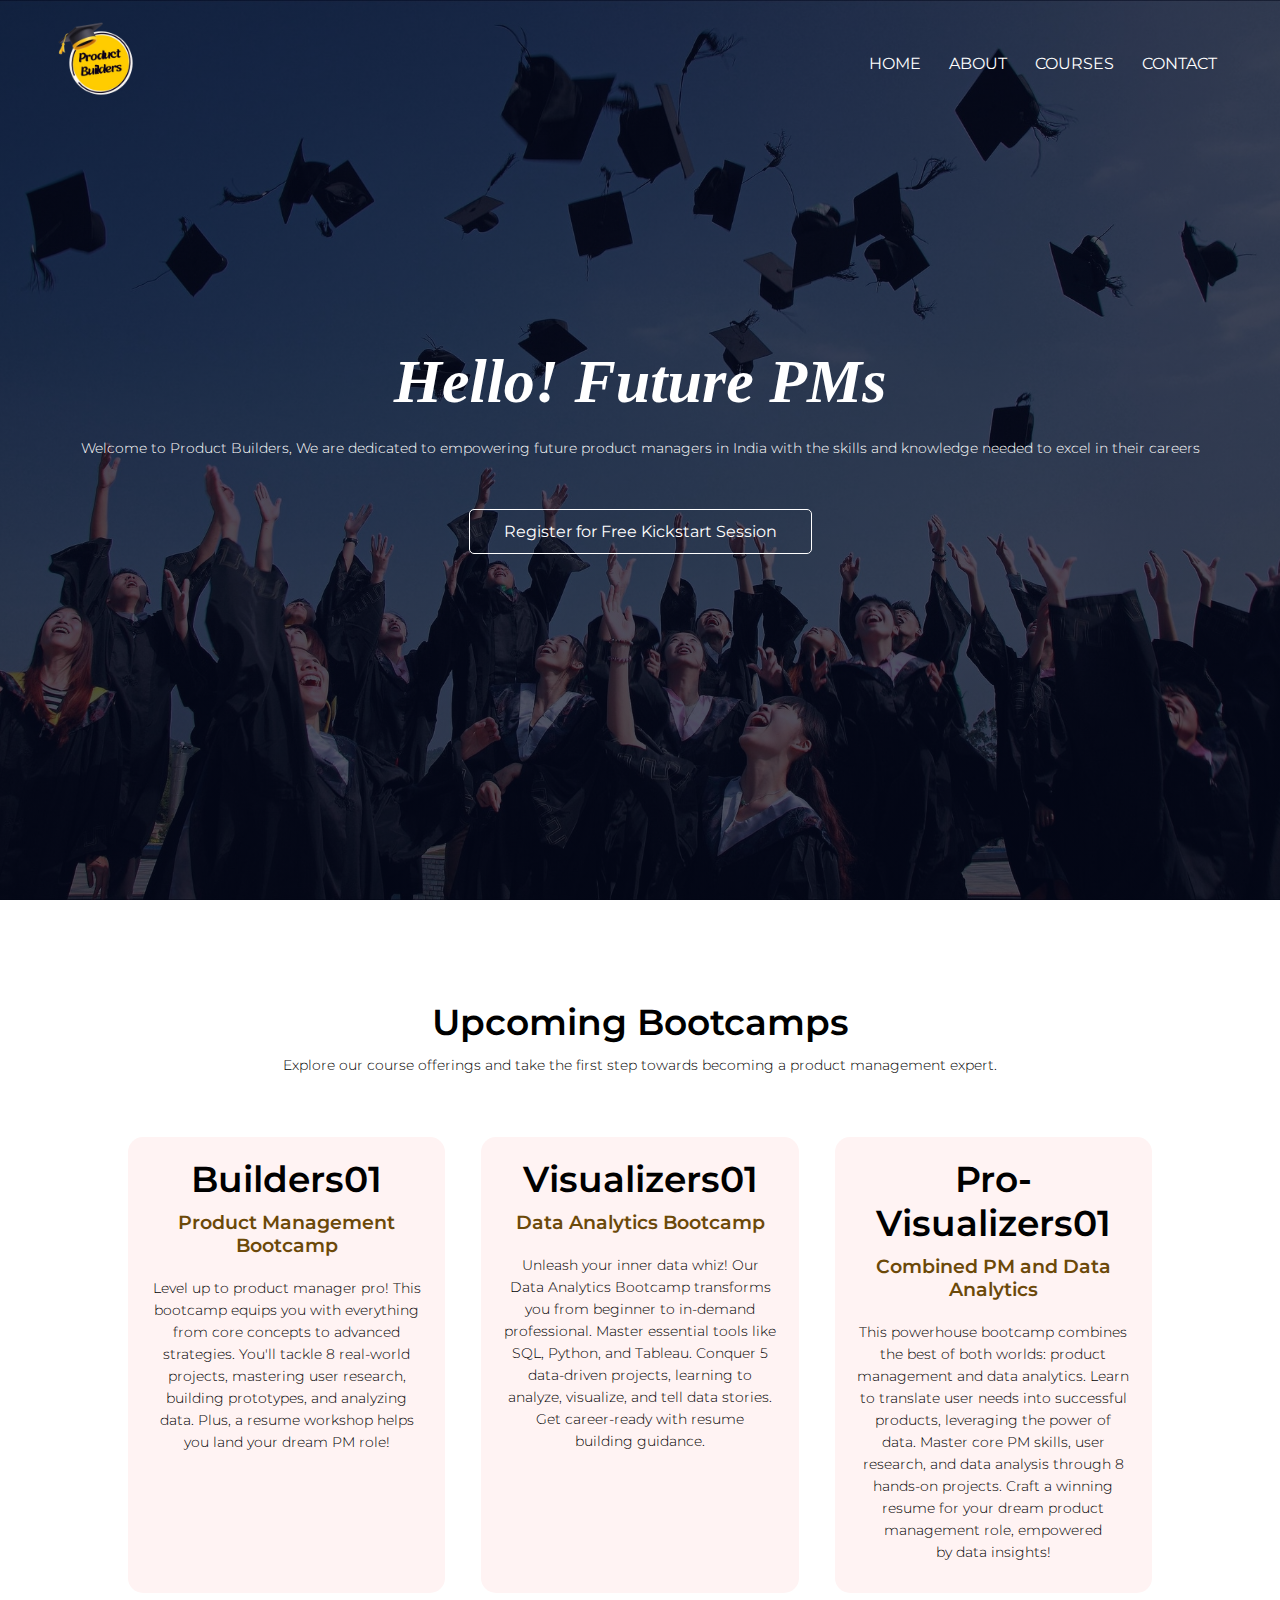
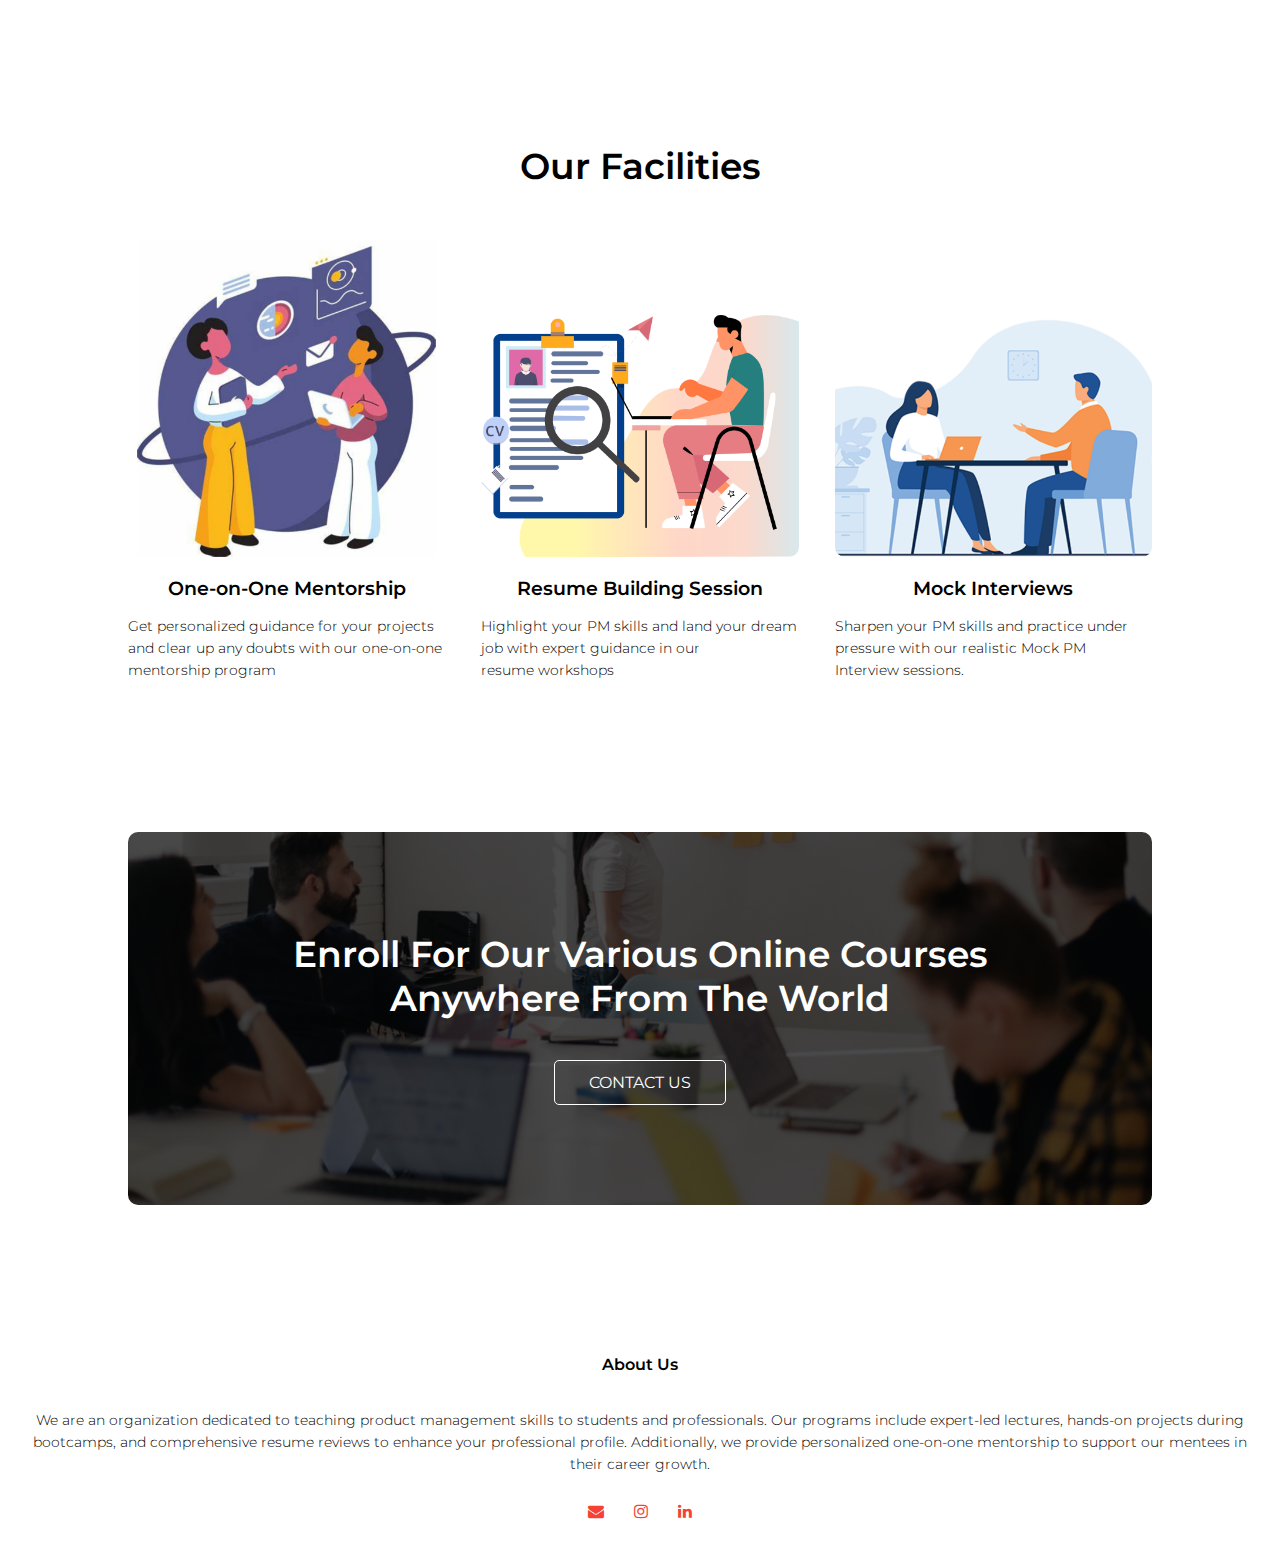
<file: index.html>
<!DOCTYPE html>
<html lang="en">
<head>
    <meta charset="UTF-8">
    <meta http-equiv="X-UA-Compatible" content="IE=edge">
     <meta name="viewport" content="width=device-width, initial-scale=1.0"> <!-- it helps to make website responsive -->
    <title>Product Builders</title>
    <link rel="stylesheet" href="style.css">
    <link rel="preconnect" href="https://fonts.googleapis.com"><link rel="preconnect" href="https://fonts.gstatic.com" crossorigin><link href="https://fonts.googleapis.com/css2?family=Montserrat:wght@200;300;400;600;700&display=swap" rel="stylesheet">
    <link rel="stylesheet" href="https://stackpath.bootstrapcdn.com/font-awesome/4.7.0/css/font-awesome.min.css">

<body>
     <section class="header">
        <nav>
            <a href="index.html"><img src="images/Product-removebg-preview.png" alt=""></a>
            <div class="nav-links" id="navLinks">
                <i class="fa fa-times" onclick="hideMenu()"></i>
                <ul>
                    <li><a href="index.html">HOME</a></li>
                    <li><a href="about.html">ABOUT</a></li>
                    <li><a href="course.html">COURSES</a></li>
                    <!-- <li><a href="blog.html">BLOG</a></li> -->
                    <li><a href="contact.html">CONTACT</a></li>
                </ul>
            </div>
            <i class="fa fa-bars" onclick="showMenu()"></i>
        </nav>

    <div class="text-box">
        <h1>Hello! Future PMs</h1>
        <p>Welcome to Product Builders, We are dedicated to empowering future product managers in India with the skills and knowledge needed to excel in their careers</p>
        <a class="hero-btn" href="https://forms.gle/Kp74SSanJDmMqj3Q6" target="_blank">Register for Free Kickstart Session</a>

    </div>    
     </section>


<!-- <============== Courses =============>  -->

<section class="course">

    <h1>Upcoming Bootcamps</h1>
    <p>Explore our course offerings and take the first step towards becoming a product management expert.</p>

     <div class="row">
        <div class="course-col">
            <h1>Builders01</h1>
            <h3 style="color: rgb(108, 73, 9);">Product Management Bootcamp</h3>
            <p>Level up to product manager pro! This bootcamp equips you with everything from core concepts to advanced strategies.  You'll tackle 8 real-world projects, mastering user research, building prototypes, and analyzing data. Plus, a resume workshop helps you land your dream PM role!</p>
        </div>
        <div class="course-col">
            <h1>Visualizers01</h1>
            <h3 style="color: rgb(108, 73, 9);">Data Analytics Bootcamp</h3>
            <p>Unleash your inner data whiz! Our Data Analytics Bootcamp transforms you from beginner to in-demand professional. Master essential tools like SQL, Python, and Tableau. Conquer 5 data-driven projects, learning to analyze, visualize, and tell data stories. Get career-ready with resume building guidance.</p>
        </div>
        <div class="course-col">
            <h1>Pro-Visualizers01</h1>
            <h3 style="color: rgb(108, 73, 9);"> Combined PM and Data Analytics</h3>
            <p>This powerhouse bootcamp combines the best of both worlds: product management and data analytics.  Learn to translate user needs into successful products, leveraging the power of data.  Master core PM skills, user research, and data analysis through 8 hands-on projects. Craft a winning resume for your dream product management role, empowered by data insights!</p>
        </div>
     </div>

</section>




<!-- <============ Facilities ============> -->

<section class="facilities">
    <h1>Our Facilities</h1>
    <!-- <p>Lorem ipsum dolor, sit amet consectetur adipisicing elit. Totam, neque?</p> -->

    <div class="row">
        <div class="facilities-col">
            <img src="images/MENTORSHIP.png" alt="">
            <h3>One-on-One Mentorship</h3>
            <p>Get personalized guidance for your projects and clear up any doubts with our one-on-one mentorship program</p>

        </div>
        <div class="facilities-col">
            <img src="images/resume.png" alt="">
            <h3>Resume Building Session</h3>
            <p>Highlight your PM skills and land your dream job with expert guidance in our resume workshops</p>
            
        </div>
        <div class="facilities-col">
            <img src="images/INTERVEW.png" alt="">
            <h3>Mock Interviews</h3>
            <p>Sharpen your PM skills and practice under pressure with our realistic Mock PM Interview sessions.</p>
            
        </div>
    </div>

</section>




 <!-- ------- Call to Action ---------  -->

 <section class="cta">
    <h1>Enroll For Our Various Online Courses <br> Anywhere From The World</h1>
    <a href="contact.html" class="hero-btn">CONTACT US</a>
 </section>


  <!-- ---------- Footer -----------  -->

<section class="footer">
    <h4>About Us</h4>
    <p>We are an organization dedicated to teaching product management skills to students and professionals. Our programs include expert-led lectures, hands-on projects during bootcamps, and comprehensive resume reviews to enhance your professional profile. Additionally, we provide personalized one-on-one mentorship to support our mentees in their career growth.</p>
    <div class="icons">
        <a href="mailto:teamproductbuilders@gmail.com" target="_blank" > <i class="fa fa-envelope"></i></a>
        <a href="https://www.instagram.com/product_builders_?igsh=Mzh2aTRtNXdvcnUx"  target="_blank"> <i class="fa fa-instagram"></i></a>
        <a href="https://www.linkedin.com/company/product-builders-pm/"  target="_blank"> <i class="fa fa-linkedin"></i></a>
    </div>
  </section>

















 <!-- <------------Javascript for Toggle Menu ------------> 

    <script>

        var navLinks = document.getElementById("navLinks");

        function showMenu(){
            navLinks.style.right = "0";
        }

        function hideMenu(){
            navLinks.style.right = "-200px";
        }

    </script> 



</body>
</html>
</file>
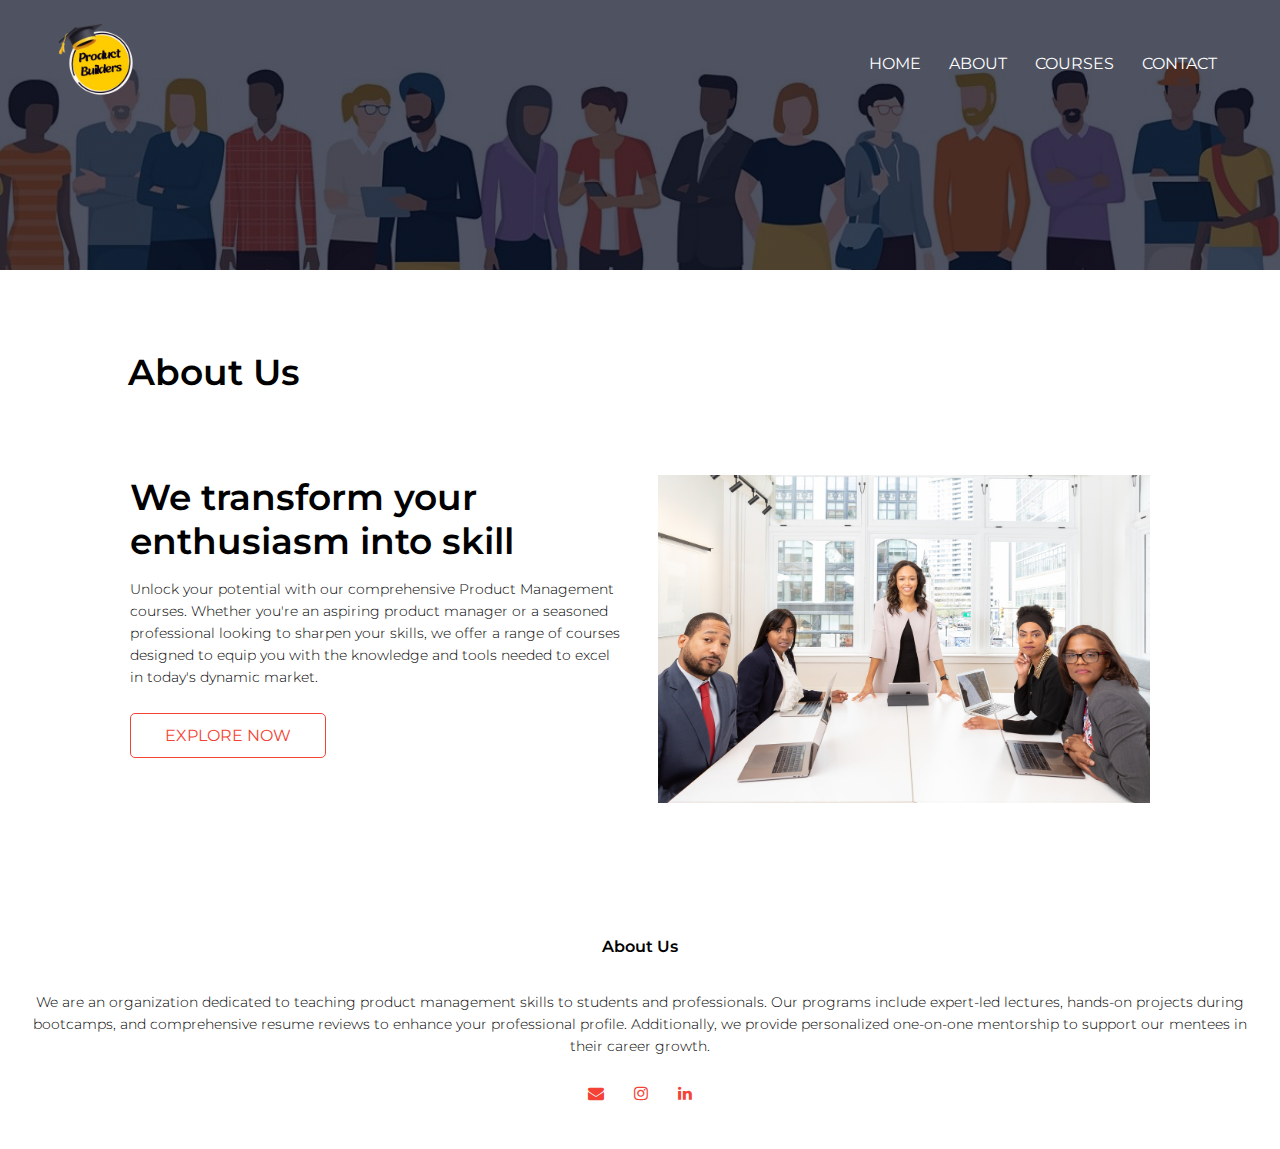
<file: about.html>
<!DOCTYPE html>
<html lang="en">
<head>
    <meta charset="UTF-8">
    <meta http-equiv="X-UA-Compatible" content="IE=edge">
     <meta name="viewport" content="width=device-width, initial-scale=1.0"> <!-- it helps to make website responsive -->
    <title>University Website Design</title>
    <link rel="stylesheet" href="style.css">
    <link rel="preconnect" href="https://fonts.googleapis.com"><link rel="preconnect" href="https://fonts.gstatic.com" crossorigin><link href="https://fonts.googleapis.com/css2?family=Montserrat:wght@200;300;400;600;700&display=swap" rel="stylesheet">
    <link rel="stylesheet" href="https://stackpath.bootstrapcdn.com/font-awesome/4.7.0/css/font-awesome.min.css">
<body>
     <section class="sub-header">
        <nav>
            <a href="index.html"><img src="images/Product-removebg-preview.png" alt=""></a>
            <div class="nav-links" id="navLinks">
                <i class="fa fa-times" onclick="hideMenu()"></i>
                <ul>
                    <li><a href="index.html">HOME</a></li>
                    <li><a href="about.html">ABOUT</a></li>
                    <li><a href="course.html">COURSES</a></li>
                    <!-- <li><a href="blog.html">BLOG</a></li> -->
                    <li><a href="contact.html">CONTACT</a></li>
                </ul>
            </div>
            <i class="fa fa-bars" onclick="showMenu()"></i>
        </nav>
<!--         <h1 class="title">About Us</h1>  -->

     </section>



<!-- --------- about us content -------------  -->


<section class="about-us">
    <h1 class="title">About Us</h1> 
    <div class="row">
        <div class="about-col">
            <h1>We transform your enthusiasm into skill</h1>
            <p>Unlock your potential with our comprehensive Product Management courses. Whether you're an aspiring product manager or a seasoned professional looking to sharpen your skills, we offer a range of courses designed to equip you with the knowledge and tools needed to excel in today's dynamic market.</p>
            <a target="_blank" href="https://forms.gle/Kp74SSanJDmMqj3Q6" class="hero-btn red-btn">EXPLORE NOW</a>
        </div>
        <div class="about-col">
            <img src="images/about.jpg" alt="">
        </div>
    </div>
</section>










  <!-- ---------- Footer -----------  -->

<section class="footer">
    <h4>About Us</h4>
    <p>We are an organization dedicated to teaching product management skills to students and professionals. Our programs include expert-led lectures, hands-on projects during bootcamps, and comprehensive resume reviews to enhance your professional profile. Additionally, we provide personalized one-on-one mentorship to support our mentees in their career growth.</p>
    <div class="icons">
        <a href="mailto:teamproductbuilders@gmail.com" target="_blank" > <i class="fa fa-envelope"></i></a>
        <a href="https://www.instagram.com/product_builders_?igsh=Mzh2aTRtNXdvcnUx"  target="_blank"> <i class="fa fa-instagram"></i></a>
        <a href="https://www.linkedin.com/company/product-builders-pm/"  target="_blank"> <i class="fa fa-linkedin"></i> </a>
    </div>
  </section>

















 <!-- <------------Javascript for Toggle Menu ------------> 

    <script>

        var navLinks = document.getElementById("navLinks");

        function showMenu(){
            navLinks.style.right = "0";
        }

        function hideMenu(){
            navLinks.style.right = "-200px";
        }

    </script> 



</body>
</html>
</file>
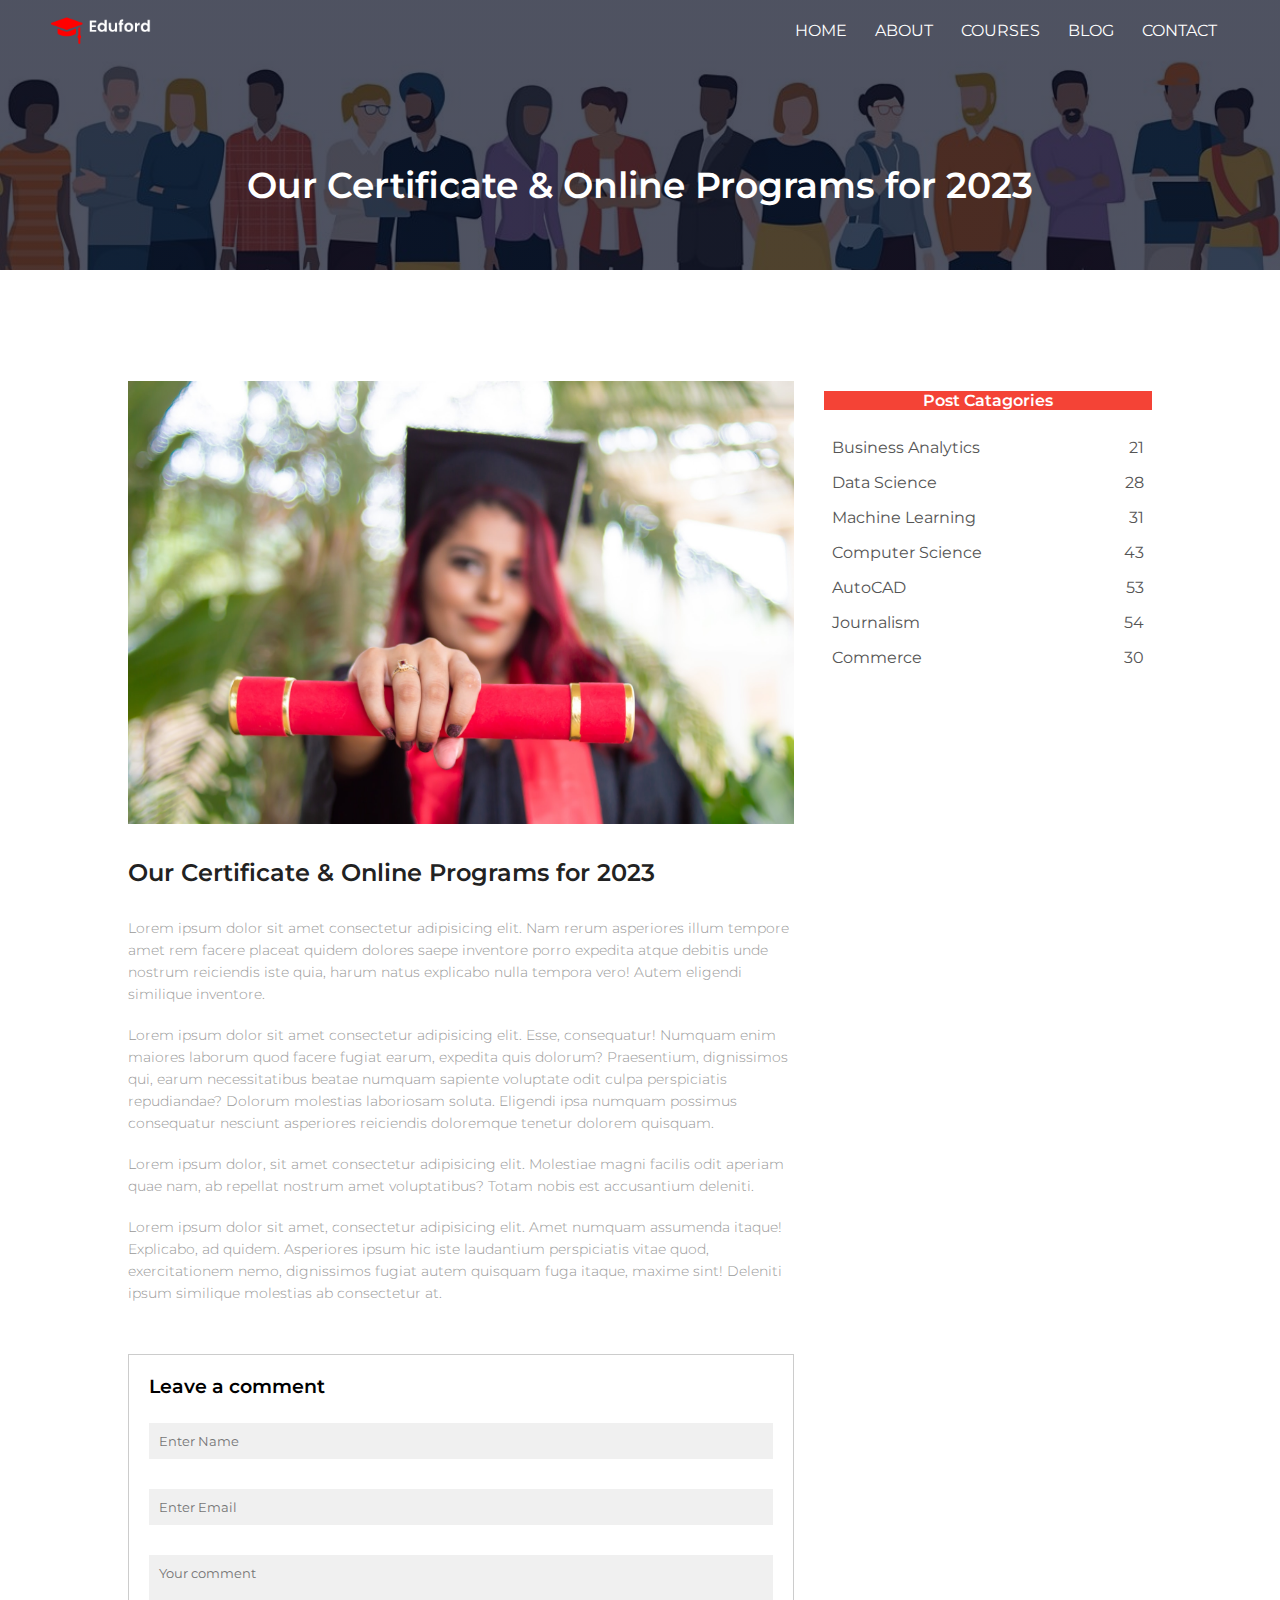
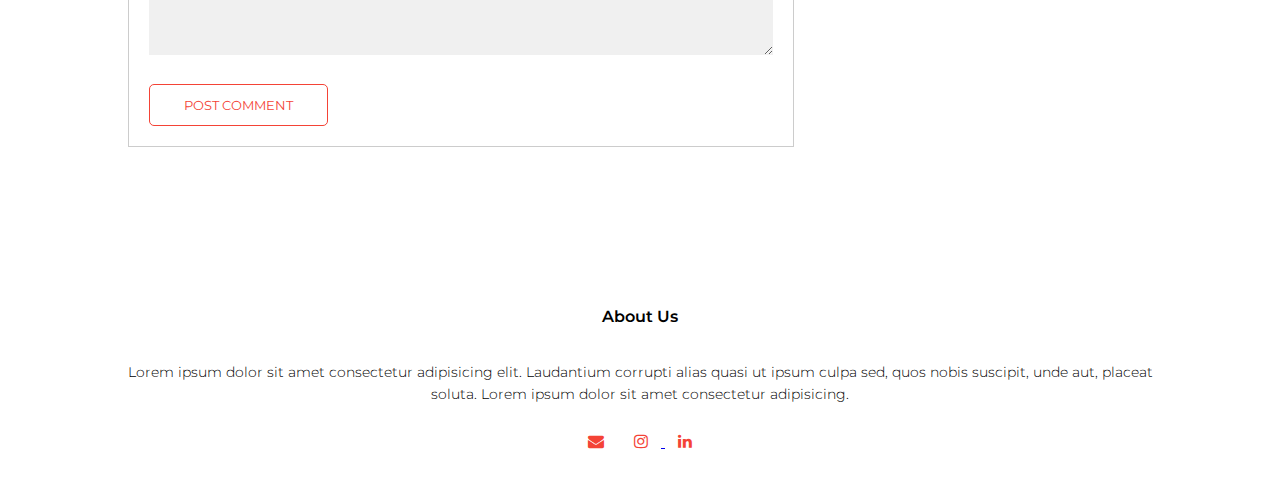
<file: blog.html>
<!DOCTYPE html>
<html lang="en">
<head>
    <meta charset="UTF-8">
    <meta http-equiv="X-UA-Compatible" content="IE=edge">
     <meta name="viewport" content="width=device-width, initial-scale=1.0"> <!-- it helps to make website responsive -->
    <title>University Website Design</title>
    <link rel="stylesheet" href="style.css">
    <link rel="preconnect" href="https://fonts.googleapis.com"><link rel="preconnect" href="https://fonts.gstatic.com" crossorigin><link href="https://fonts.googleapis.com/css2?family=Montserrat:wght@200;300;400;600;700&display=swap" rel="stylesheet">
    <link rel="stylesheet" href="https://stackpath.bootstrapcdn.com/font-awesome/4.7.0/css/font-awesome.min.css">
<body>
     <section class="sub-header">
        <nav>
            <a href="index.html"><img src="images/logo.png" alt=""></a>
            <div class="nav-links" id="navLinks">
                <i class="fa fa-times" onclick="hideMenu()"></i>
                <ul>
                    <li><a href="index.html">HOME</a></li>
                    <li><a href="about.html">ABOUT</a></li>
                    <li><a href="course.html">COURSES</a></li>
                    <li><a href="blog.html">BLOG</a></li>
                    <li><a href="contact.html">CONTACT</a></li>
                </ul>
            </div>
            <i class="fa fa-bars" onclick="showMenu()"></i>
        </nav>
        <h1>Our Certificate & Online Programs for 2023</h1> 

     </section>

 <!-- --------- blog page content ----------  -->

<section class="blog-content">
    <div class="row">
        <div class="blog-left">
            <img src="images/certificate.jpg" alt="">
            <h2>Our Certificate & Online Programs for 2023</h2>
            <p>Lorem ipsum dolor sit amet consectetur adipisicing elit. Nam rerum asperiores illum tempore amet rem facere placeat quidem dolores saepe inventore porro expedita atque debitis unde nostrum reiciendis iste quia, harum natus explicabo nulla tempora vero! Autem eligendi similique inventore.</p>
            <br>
            <p>Lorem ipsum dolor sit amet consectetur adipisicing elit. Esse, consequatur! Numquam enim maiores laborum quod facere fugiat earum, expedita quis dolorum? Praesentium, dignissimos qui, earum necessitatibus beatae numquam sapiente voluptate odit culpa perspiciatis repudiandae? Dolorum molestias laboriosam soluta. Eligendi ipsa numquam possimus consequatur nesciunt asperiores reiciendis doloremque tenetur dolorem quisquam.</p>
            <br>
            <p>Lorem ipsum dolor, sit amet consectetur adipisicing elit. Molestiae magni facilis odit aperiam quae nam, ab repellat nostrum amet voluptatibus? Totam nobis est accusantium deleniti.</p>
            <br>
            <p>Lorem ipsum dolor sit amet, consectetur adipisicing elit. Amet numquam assumenda itaque! Explicabo, ad quidem. Asperiores ipsum hic iste laudantium perspiciatis vitae quod, exercitationem nemo, dignissimos fugiat autem quisquam fuga itaque, maxime sint! Deleniti ipsum similique molestias ab consectetur at.</p>



<div class="comment-box">

    <h3>Leave a comment</h3>

    <form  class="comment-form">
        <input type="text" placeholder="Enter Name">
        <input type="email" placeholder="Enter Email">
        <textarea rows="5" placeholder="Your comment"></textarea>
        <button type="submit" class="hero-btn red-btn">POST COMMENT</button>
    </form>


</div>

















        </div>












        <div class="blog-right">
            <h3>Post Catagories</h3>
            <div>
                <span>Business Analytics</span>
                <span>21</span>
            </div>
            <div>
                <span>Data Science</span>
                <span>28</span>
            </div>
            <div>
                <span>Machine Learning</span>
                <span>31</span>
            </div>
            <div>
                <span>Computer Science</span>
                <span>43</span>
            </div>
            <div>
                <span>AutoCAD</span>
                <span>53</span>
            </div>
            <div>
                <span>Journalism</span>
                <span>54</span>
            </div>
            <div>
                <span>Commerce</span>
                <span>30</span>
            </div>
        </div>
    </div>
</section>










  <!-- ---------- Footer -----------  -->

<section class="footer">
    <h4>About Us</h4>
    <p>Lorem ipsum dolor sit amet consectetur adipisicing elit. Laudantium corrupti alias quasi ut ipsum culpa sed, quos nobis  suscipit, unde aut, placeat <br> soluta. Lorem ipsum dolor sit amet consectetur adipisicing.</p>
    <div class="icons">
        <a href="mailto:teamproductbuilders@gmail.com"> <i class="fa fa-envelope"></i></a>
        <a href="https://www.instagram.com/product_builders_?igsh=Mzh2aTRtNXdvcnUx"> <i class="fa fa-instagram"></i> </a>
        <a href="https://www.linkedin.com/company/product-builders-pm/"> <i class="fa fa-linkedin"></i> </a>
    </div>
  </section>

















 <!-- <------------Javascript for Toggle Menu ------------> 

    <script>

        var navLinks = document.getElementById("navLinks");

        function showMenu(){
            navLinks.style.right = "0";
        }

        function hideMenu(){
            navLinks.style.right = "-200px";
        }

    </script> 



</body>
</html>
</file>
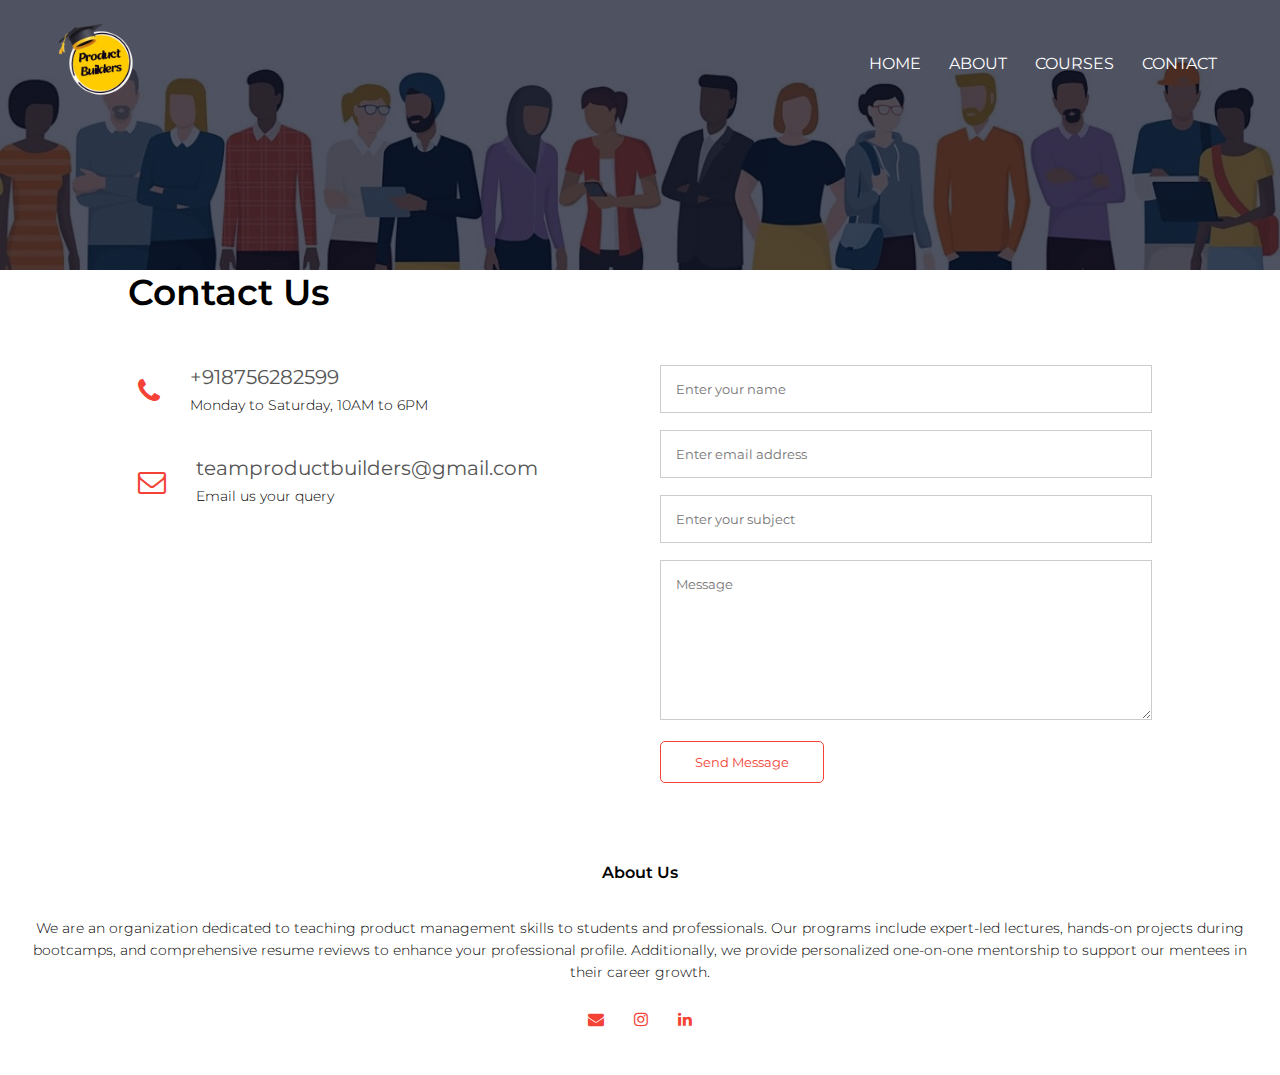
<file: contact.html>
<!DOCTYPE html>
<html lang="en">

<head>
    <meta charset="UTF-8">
    <meta http-equiv="X-UA-Compatible" content="IE=edge">
    <meta name="viewport" content="width=device-width, initial-scale=1.0"> <!-- it helps to make website responsive -->
    <title>University Website Design</title>
    <link rel="stylesheet" href="style.css">
    <link rel="preconnect" href="https://fonts.googleapis.com">
    <link rel="preconnect" href="https://fonts.gstatic.com" crossorigin>
    <link href="https://fonts.googleapis.com/css2?family=Montserrat:wght@200;300;400;600;700&display=swap"
        rel="stylesheet">
    <link rel="stylesheet" href="https://stackpath.bootstrapcdn.com/font-awesome/4.7.0/css/font-awesome.min.css">

     


<body>
    <section class="sub-header">
        <nav>
            <a href="index.html"><img src="images/Product-removebg-preview.png" alt=""></a>
            <div class="nav-links" id="navLinks">
                <i class="fa fa-times" onclick="hideMenu()"></i>
                <ul>
                    <li><a href="index.html">HOME</a></li>
                    <li><a href="about.html">ABOUT</a></li>
                    <li><a href="course.html">COURSES</a></li>
                    <!-- <li><a href="blog.html">BLOG</a></li> -->
                    <li><a href="contact.html">CONTACT</a></li>
                </ul>
            </div>
            <i class="fa fa-bars" onclick="showMenu()"></i>
        </nav>
<!--         <h1 class="title">Contact Us</h1> -->

    </section>

    <!-- ----------- Contact us ------------  -->


    <section class="contact-us">
        <h1 class="title">Contact Us</h1>
        <div class="row">
            <div class="contact-col">
                <div>
                    <i class="fa fa-phone"></i>
                    <span>
                        <h5>+918756282599</h5>
                        <p>Monday to Saturday, 10AM to 6PM</p>
                    </span>
                </div>
                <div>
                    <i class="fa fa-envelope-o"></i>
                    <span>
                        <h5>teamproductbuilders@gmail.com</h5>
                        <p>Email us your query</p>
                    </span>
                </div>
            </div>
            <div class="contact-col">
<form id="contact-form">
  <input type="text" name="name" placeholder="Enter your name" required>
  <input type="email" name="email" placeholder="Enter email address" required>
  <input type="text" name="subject" placeholder="Enter your subject" required>
  <textarea rows="8" name="message" placeholder="Message"></textarea>
  <button type="submit" class="hero-btn red-btn">Send Message</button>
</form>



            </div>
        </div>
    </section>


   <script type="text/javascript">
  document.getElementById('contact-form').addEventListener('submit', function(event) {
    event.preventDefault(); // Prevent default form submission

    var form = event.target;
    var name = form.querySelector('input[name="name"]').value;
    var email = form.querySelector('input[name="email"]').value;
    var subject = form.querySelector('input[name="subject"]').value;
    var message = form.querySelector('textarea[name="message"]').value;

    var mailtoLink = `mailto:teamproductbuilders@gmail.com?subject=${encodeURIComponent(subject)}&body=${encodeURIComponent("Name: " + name + "\nEmail: " + email + "\n\nMessage:\n" + message)}`;

    window.location.href = mailtoLink;
  });
</script>









    <!-- ---------- Footer -----------  -->

    <section class="footer">
    <h4>About Us</h4>
    <p>We are an organization dedicated to teaching product management skills to students and professionals. Our programs include expert-led lectures, hands-on projects during bootcamps, and comprehensive resume reviews to enhance your professional profile. Additionally, we provide personalized one-on-one mentorship to support our mentees in their career growth.</p>
    <div class="icons">
        <a href="mailto:teamproductbuilders@gmail.com" target="_blank" > <i class="fa fa-envelope"></i></a>
        <a href="https://www.instagram.com/product_builders_?igsh=Mzh2aTRtNXdvcnUx"  target="_blank"> <i class="fa fa-instagram"></i></a>
        <a href="https://www.linkedin.com/company/product-builders-pm/"  target="_blank"> <i class="fa fa-linkedin"></i> </a>
    </div>
  </section>
















    <!-- <------------Javascript for Toggle Menu ------------>

    <script>

        var navLinks = document.getElementById("navLinks");

        function showMenu() {
            navLinks.style.right = "0";
        }

        function hideMenu() {
            navLinks.style.right = "-200px";
        }

    </script>



</body>

</html>
</file>
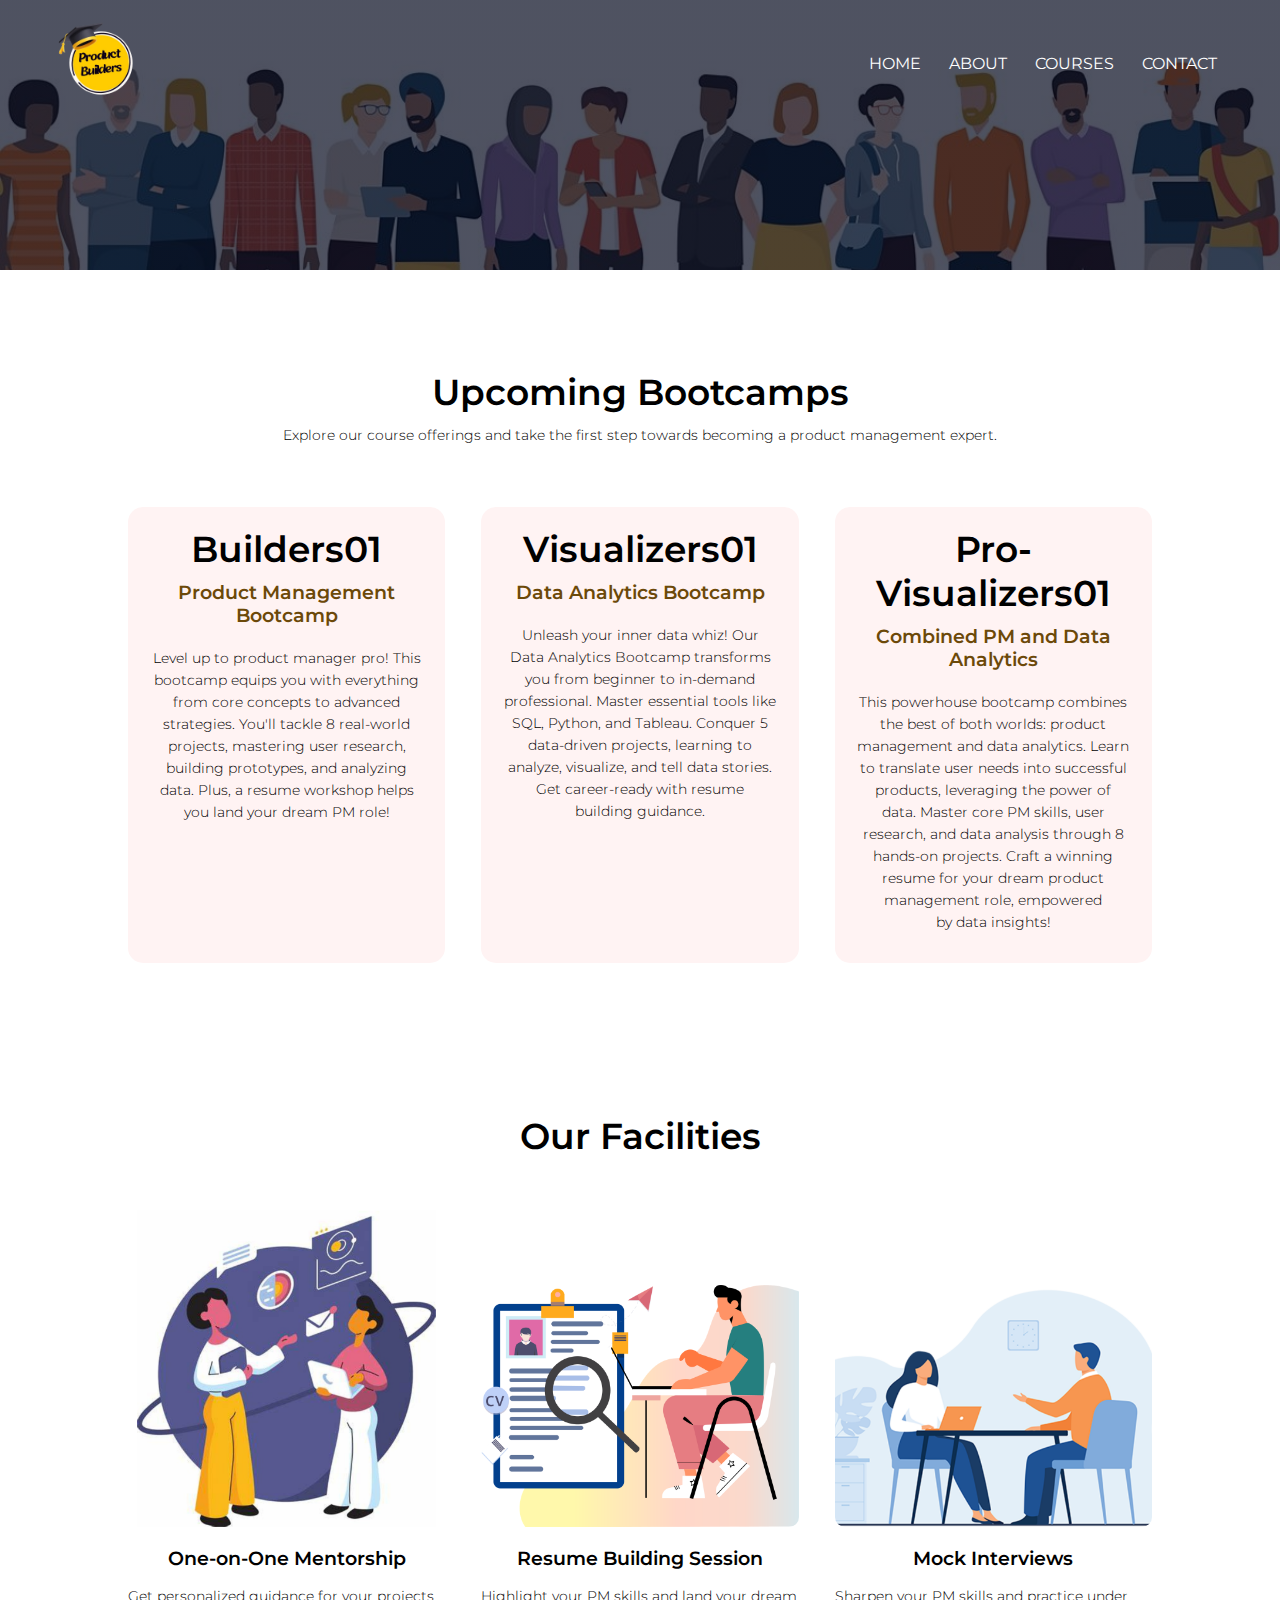
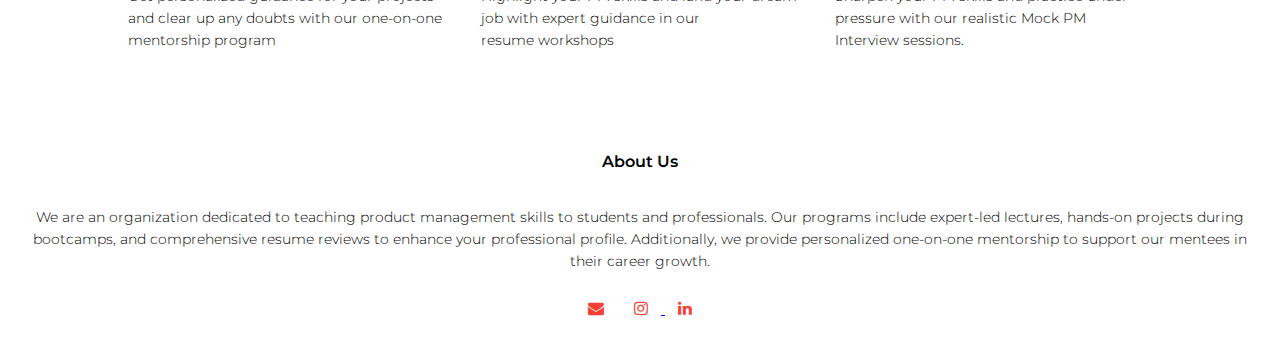
<file: course.html>
<!DOCTYPE html>
<html lang="en">
<head>
    <meta charset="UTF-8">
    <meta http-equiv="X-UA-Compatible" content="IE=edge">
     <meta name="viewport" content="width=device-width, initial-scale=1.0"> <!-- it helps to make website responsive -->
    <title>University Website Design</title>
    <link rel="stylesheet" href="style.css">
    <link rel="preconnect" href="https://fonts.googleapis.com"><link rel="preconnect" href="https://fonts.gstatic.com" crossorigin><link href="https://fonts.googleapis.com/css2?family=Montserrat:wght@200;300;400;600;700&display=swap" rel="stylesheet">
    <link rel="stylesheet" href="https://stackpath.bootstrapcdn.com/font-awesome/4.7.0/css/font-awesome.min.css">
<body>
     <section class="sub-header">
        <nav>
            <a href="index.html"><img src="images/Product-removebg-preview.png" alt=""></a>
            <div class="nav-links" id="navLinks">
                <i class="fa fa-times" onclick="hideMenu()"></i>
                <ul>
                    <li><a href="index.html">HOME</a></li>
                    <li><a href="about.html">ABOUT</a></li>
                    <li><a href="course.html">COURSES</a></li>
                    <!-- <li><a href="blog.html">BLOG</a></li> -->
                    <li><a href="contact.html">CONTACT</a></li>
                </ul>
            </div>
            <i class="fa fa-bars" onclick="showMenu()"></i>
        </nav>
       

     </section>

<!-- <============== Courses =============>  -->

<section class="course">

    <h1>Upcoming Bootcamps</h1>
    <p>Explore our course offerings and take the first step towards becoming a product management expert.</p>

     <div class="row">
        <div class="course-col">
            <h1>Builders01</h1>
            <h3 style="color: rgb(108, 73, 9);">Product Management Bootcamp</h3>
            <p>Level up to product manager pro! This bootcamp equips you with everything from core concepts to advanced strategies.  You'll tackle 8 real-world projects, mastering user research, building prototypes, and analyzing data. Plus, a resume workshop helps you land your dream PM role!</p>
        </div>
        <div class="course-col">
            <h1>Visualizers01</h1>
            <h3 style="color: rgb(108, 73, 9);">Data Analytics Bootcamp</h3>
            <p>Unleash your inner data whiz! Our Data Analytics Bootcamp transforms you from beginner to in-demand professional. Master essential tools like SQL, Python, and Tableau. Conquer 5 data-driven projects, learning to analyze, visualize, and tell data stories. Get career-ready with resume building guidance.</p>
        </div>
        <div class="course-col">
            <h1>Pro-Visualizers01</h1>
            <h3 style="color: rgb(108, 73, 9);"> Combined PM and Data Analytics</h3>
            <p>This powerhouse bootcamp combines the best of both worlds: product management and data analytics.  Learn to translate user needs into successful products, leveraging the power of data.  Master core PM skills, user research, and data analysis through 8 hands-on projects. Craft a winning resume for your dream product management role, empowered by data insights!</p>
        </div>
     </div>

</section>


<!-- <============ Facilities ============> -->

<section class="facilities">
    <h1>Our Facilities</h1>
    <!-- <p>Lorem ipsum dolor, sit amet consectetur adipisicing elit. Totam, neque?</p> -->

    <div class="row">
        <div class="facilities-col">
            <img src="images/MENTORSHIP.png" alt="">
            <h3>One-on-One Mentorship</h3>
            <p>Get personalized guidance for your projects and clear up any doubts with our one-on-one mentorship program</p>

        </div>
        <div class="facilities-col">
            <img src="images/resume.png" alt="">
            <h3>Resume Building Session</h3>
            <p>Highlight your PM skills and land your dream job with expert guidance in our resume workshops</p>
            
        </div>
        <div class="facilities-col">
            <img src="images/INTERVEW.png" alt="">
            <h3>Mock Interviews</h3>
            <p>Sharpen your PM skills and practice under pressure with our realistic Mock PM Interview sessions.</p>
            
        </div>
    </div>

</section>





  <!-- ---------- Footer -----------  -->

<section class="footer">
    <h4>About Us</h4>
    <p>We are an organization dedicated to teaching product management skills to students and professionals. Our programs include expert-led lectures, hands-on projects during bootcamps, and comprehensive resume reviews to enhance your professional profile. Additionally, we provide personalized one-on-one mentorship to support our mentees in their career growth.</p>
    <div class="icons">
        <a href="mailto:teamproductbuilders@gmail.com" target="_blank" > <i class="fa fa-envelope"></i></a>
        <a href="https://www.instagram.com/product_builders_?igsh=Mzh2aTRtNXdvcnUx"  target="_blank"> <i class="fa fa-instagram"></i> </a>
        <a href="https://www.linkedin.com/company/product-builders-pm/"  target="_blank"> <i class="fa fa-linkedin"></i> </a>
    </div>
  </section>


















 <!-- <------------Javascript for Toggle Menu ------------> 

    <script>

        var navLinks = document.getElementById("navLinks");

        function showMenu(){
            navLinks.style.right = "0";
        }

        function hideMenu(){
            navLinks.style.right = "-200px";
        }

    </script> 



</body>
</html>
</file>
<file: style.css>
*{
    margin: 0;
    padding: 0;
    font-family: 'Montserrat', sans-serif;
}
.header{
    min-height: 100vh;
    width: 100%;
    background-image: linear-gradient(rgba(4,9,30,0.7),rgba(4,9,30,0.7)),url(images/background.jpg);
    background-position: center;
    background-size: cover;
    position: relative;
}
.title{
    color: #000;
}
nav{

    display: flex;
    padding: 1% 4%;
    justify-content: space-between;
    align-items: center;
}
nav img{
    width: 100px;
}
.nav-links{
    flex: 1;
    text-align: right;
}
.nav-links ul li{
    list-style: none;         /* to remove dots*/
    display: inline-block;   /*to make it horizontal*/ 
    padding: 8px 12px;
    position: relative; 
}
.nav-links ul li a{
    color: #fff;
    text-decoration: none;
    font-size: 16px;
}
.nav-links ul li::after{
      content: '';
      width: 0%;
      height: 2px;
      background: #f44336;
      display: block;
      margin: auto;
      transition: 0.5s;
}
.nav-links ul li:hover::after{
    width: 100%;
}
.text-box{
    width: 90%;
    color: #fff;
    position: absolute;
    top: 50%;
    left: 50%;
    transform: translate(-50%,-50%);
    text-align: center;
}
.text-box h1{
    font-size: 62px;  
    font-style: italic;  
    font-family: Georgia, 'Times New Roman', Times, serif;
}
.text-box p{
    margin: 10px 0 40px;
    font-size: 14px;
    color: #fff;
}
.hero-btn{
    display: inline-block;
    text-decoration: none;
    color: #fff;
    border: 1px solid #fff;
    padding: 12px 34px;
    background: transparent;
    position: relative;
    cursor: pointer;
    border-radius: 5px;
}
.hero-btn:hover{
    border: 1px solid #f44336;
    background: #f44336;
    transition: 0.5s;
}

nav .fa{                                
    display: none;
}

@media(max-width: 700px){
    .text-box h1{
        font-size: 20px;    
    }
    .nav-links ul li{
        display: block;
    }
    .nav-links{
        position:fixed;
        background: #2c2f66;                          /* #f44336 */
        height: 40vh;                                   /* 100vh   */
        width: 200px;
        top: 0;
        right:-200px;
        text-align: left;
        z-index: 2; 
        transition: 1s;
    }
    nav .fa{
        display: block;
        color: #fff;
        margin: 10px;
        font-size: 30px;
        cursor: pointer;
    }
    .nav-links ul{
        padding: 30px;
    }

}

/* <====== courses ======> */

.course{
    width: 80%;
    margin: auto;
    text-align: center;
    padding-top: 100px;
}
h1{
    font-size: 36px;
    font-weight: 600;
}
p{
    font-size: 14px;
    font-weight: 300;
    line-height: 22px;
    padding: 10px;
}
.row{
    margin-top: 5%;
    display: flex;
    justify-content: space-between;
}
.course-col{
    flex-basis: 31%;
    background: #fff3f3;
    border-radius: 15px;
    margin-bottom: 5%;
    padding: 20px 12px;
    box-sizing: border-box;
    transition: 0.5s;
    cursor: pointer;
}
h3{
    text-align: center;
    font-weight: 600;
    margin: 10px 0;
}
.course-col:hover{
    box-shadow: 0 0 20px 0px rgba(0,0,0,0.2);
}
@media(max-width: 700px){
    .row{
        flex-direction: column;
    }
}



/* ------------ campus ------------- */

.campus{
    width: 80%;
    margin: auto;
    text-align: center;
    padding-top: 50px;
}
.campus-col{
    flex-basis: 32%;
    border-radius: 10px;
    margin-bottom: 30px;
    position: relative;
    overflow: hidden;
}
.campus-col img{
    width: 100%;
    display: block;
}
.layer{
    background: transparent;
    height: 100%;
    width: 100%;
    position: absolute;
    top: 0;
    left: 0;
    transition: 0.5s;

}
.layer:hover{
    background: rgba(226,0,0,0.7);            
    cursor: pointer;
}
.layer h3{
    width: 100%;
    font-weight: 800;
    color: #fff;
    font-size: 26px;
    position: absolute;
    bottom: 0;
    left: 50%;
    transform: translate(-50%);
    opacity: 0;
    transition: 0.5s;

}
.layer:hover h3{
    bottom: 49%;
    opacity: 1;
}




/* ---------- facilities ------------ */

.facilities{
    width: 80%;
    margin: auto;
    text-align: center;
    padding-top: 100px;
}
.facilities-col{
    flex-basis: 31%;
    border-radius: 10px;
    margin-bottom: 5%;
    text-align: left;
}
.facilities-col img{
    width: 100%;
    border-radius: 10px;
}
.facilities-col p{
    padding: 0;
}
.facilities-col h3{
    margin-top: 16px;
    margin-bottom: 15px;
    text-align: center;
}




/* -------------- Testimonials -------------- */

.testimonials{
    width: 80%;
    margin: auto;
    padding-top: 100px;
    text-align: center;
}
.testimonial-col img{
    height: 40px;
    margin-left: 5px;
    margin-right: 30px;
    border-radius: 50%;
}
.testimonial-col{
    flex-basis: 44%;
    border-radius: 10px;
    margin-bottom: 5%;
    text-align: left;
    background: #fff3f3;
    padding: 25px;
    cursor: pointer;
    display: flex;
}
.testimonial-col p{
    padding: 0;
}
.testimonial-col h3{
    margin-top: 15px;
    text-align: left;
}
.testimonial-col .fa{
    color: #f44336;
}

@media(max-width: 700px){
    .testimonial-col img{
        margin-left: 0px;
        margin-right: 15px;
    }
}



 /* ------- call to action -------  */

 .cta{
    margin: 100px auto;
    width:80%;
    background-image: linear-gradient(rgba(0,0,0,0.7),rgba(0,0,0,0.7)),url(images/banner2.jpg);
    background-position: center;
    background-size: cover;
    border-radius: 10px;
    text-align: center;
    padding: 100px 0;
 }
 .cta h1{
    color: #fff;
    margin-bottom: 40px;
    padding: 0;
 }

 @media(max-width: 700px){
    .cta h1{
        font-size: 24px;
    }
 }


 /* -------- footer ---------- */

 .footer{
    width: 100%;
    text-align: center;
    padding: 30px 0;
 }
 .footer h4{
    margin-bottom: 25px;
    margin-top: 20px;
    font-weight: 600;
 }
 .icons .fa{
    color: #f44336;
    margin: 0 13px;
    cursor: pointer;
    padding: 18px 0;
 }
 .fa-heart-o{
    color: #f44336;
 }



 /* ------ about us page ----------  */

.sub-header{
    height: 30vh;
    width: 100%;
    background-image: linear-gradient(rgba(4,9,30,0.7),rgba(4,9,30,0.7)),url(images/banner.people.jpg);
    background-position: center;
    background-size: cover;
    text-align: center;
    color:#fff;
}
.sub-header h1{
    margin-top: 100px;
}
.about-us{
    width: 80%;
    margin: auto;
    padding-top: 80px;
    padding-bottom: 50px;
}
.about-col{
    flex-basis: 48%;
    padding: 30px 2px;
}
.about-col img{
    width: 100%;
}
.about-col h1{
    padding-top: 0;
}
.about-col p{
    padding: 15px 0 25px;          /* 15 from top, 0 left and right,25 from bottom*/ 
}
.red-btn{
    border: 1px solid #f44336;
    background: transparent;
    color:#f44336;
}
.red-btn:hover{
    color: #fff;
}


/* ------------ blog page --------------  */

.blog-content{
    width: 80%;
    margin: auto;
    padding: 60px 0;
}
.blog-left{
    flex-basis: 65%;
}
.blog-left img{
    width: 100%;
}
.blog-left h2{
    color: #222;
    font-weight: 600;
    margin: 30px 0;
}
.blog-left p{
    color: #999;
    padding: 0;
}
.blog-right{
    flex-basis: 32%;
}
.blog-right h3{
    background: #f44336;
    color: #fff;
    padding: 7px o;
    font-size: 16px;
    margin-bottom: 20px;

}
.blog-right div{
    display: flex;
    align-items: center;
    justify-content: space-between;
    color: #555;
    padding: 8px;
    box-sizing: border-box;
}
.comment-box{
    border: 1px solid #ccc;
    margin: 50px 0;
    padding: 10px 20px;
}
.comment-box h3{
    text-align: left;
}
.comment-form input, .comment-form textarea{
    width:100%;
    padding: 10px;                      /*imp*/
    margin: 15px 0;
    box-sizing: border-box;
    border: none;
    outline: none;
    background: #f0f0f0;
} 
.comment-form button{
    margin: 10px 0;
}

@media(max-width: 700px){
    .sub-header h1{
        font-size: 24px;
    }
}


/* ------- contact us page --------  */
.location{
    width: 80%;
    margin: auto;
    padding: 80px 0;
}
.location iframe{
    width: 100%;
}
.contact-us{
    width: 80%;
    margin: auto;
}
.contact-col{
    flex-basis: 48%;
    margin-bottom: 30px;
}
.contact-col div{
    display: flex;
    align-items: center;
    margin-bottom: 40px;
}
.contact-col div .fa{
    font-size: 28px;
    color: #f44336;
    margin: 10px;
    margin-right: 30px;
}
.contact-col div p{
    padding: 0;
}
.contact-col div h5{
    font-size: 20px;
    margin-bottom: 5px;
    color: #555;
    font-weight: 400;
}
.contact-col input, .contact-col textarea{
    width: 100%;
    padding: 15px;
    margin-bottom: 17px;
    outline: none;
    border: 1px solid #ccc;
    box-sizing: border-box;
}
</file>
